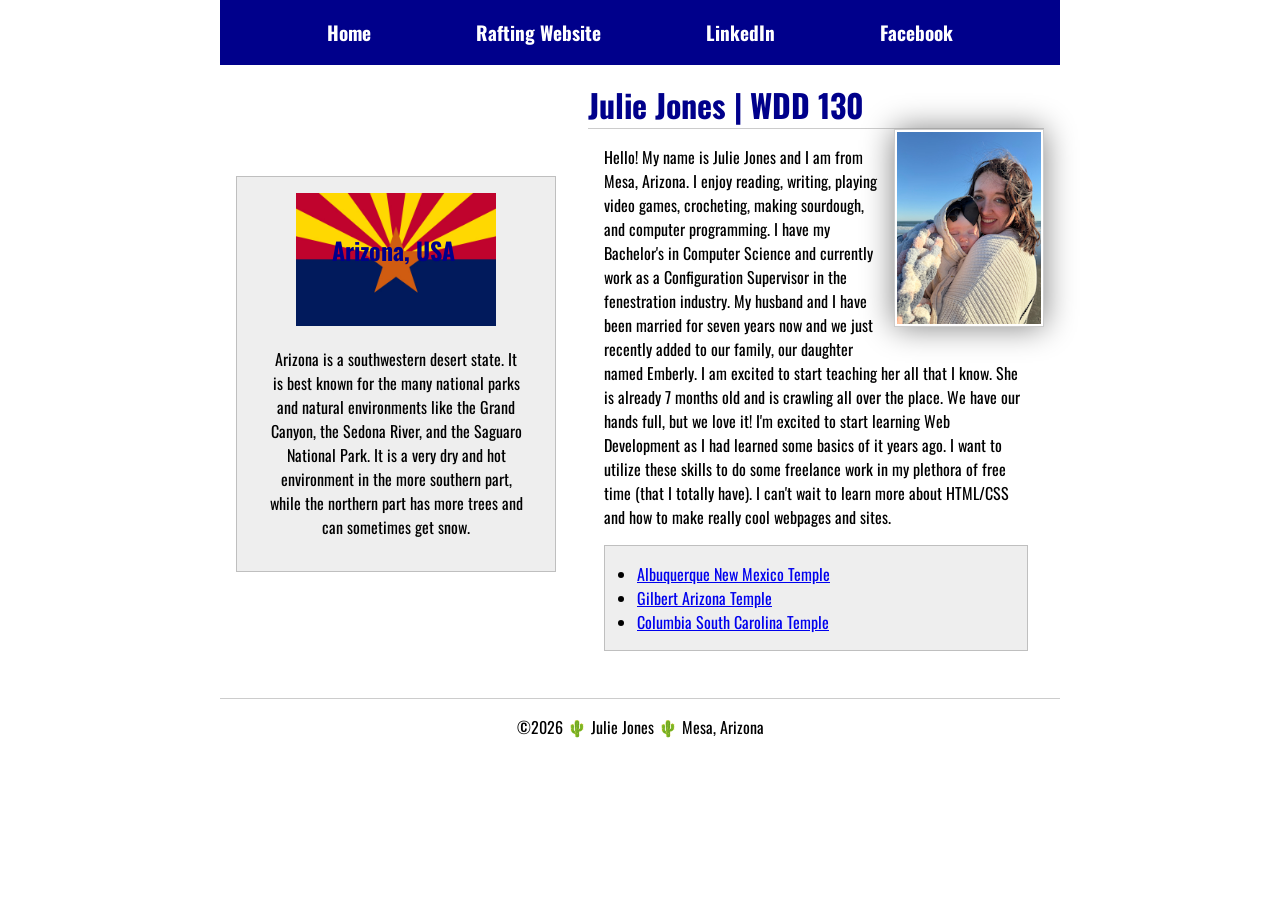
<file: index.html>
<!--14 May 2026-->
<!DOCTYPE html>
<html lang="en">

<head>
    <meta charset="UTF-8">
    <meta name="viewport" content="width=device-width, initial-scale=1.0">
    <title>Julie Jones | WDD 130</title>
    <meta name="description"
      content="Julie Jones, WDD 130, this is my home page for the course which contains details of who I am and the state I live in.">
    <meta name="author" content="Julie Jones">
    <link rel="stylesheet" href="styles/styles.css">
    <link rel="preconnect" href="https://fonts.googleapis.com">
    <link rel="preconnect" href="https://fonts.gstatic.com" crossorigin>
    <link href="https://fonts.googleapis.com/css2?family=Oswald:wght@200..700&display=swap"
      rel="stylesheet">
</head>

<body>
    <header>
        <nav>
            <a href="#">Home</a>
            <a href="wwr/">Rafting Website</a>
            <a href="https://www.linkedin.com/in/julie-jones-716b031a3">LinkedIn</a>
            <a href="https://facebook.com/julie.morris.3139">Facebook</a>
        </nav>
    </header>
    <div class="grid">
        <main>
            <h1>Julie Jones | WDD 130</h1>
            <img src="images/profile.jpg" alt="Hello, my name is Julie Jones!" width="200">
            <p>
                Hello! My name is Julie Jones and I am from Mesa, Arizona.
                I enjoy reading, writing, playing video games, crocheting, making sourdough, and
                computer programming. I have
                my Bachelor's in Computer Science and currently work as a Configuration Supervisor
                in
                the fenestration industry. My husband and I have been married for seven years now
                and we
                just recently added to our family, our daughter named Emberly. I am excited to start
                teaching her all that I know. She is already 7 months old and is crawling all over
                the
                place. We have our hands full, but we love it!
                I'm excited to start learning Web Development as I had learned some basics of it
                years
                ago. I want to utilize these skills to do some freelance work in my plethora of free
                time (that I totally have). I can't wait to learn more about
                HTML/CSS and how to make really cool webpages and sites.
            </p>
            <ul class="box indent">
                <li><a href="https://www.churchofjesuschrist.org/temples/details/albuquerque-new-mexico-temple?lang=eng"
                      target="_blank">Albuquerque New Mexico Temple</a>
                </li>
                <li><a href="https://www.churchofjesuschrist.org/temples/details/gilbert-arizona-temple?lang=eng"
                      target="_blank">Gilbert Arizona Temple</a>
                </li>
                <li><a href="https://www.churchofjesuschrist.org/temples/details/columbia-south-carolina-temple?lang=eng"
                      target="_blank">Columbia South Carolina Temple</a>
                </li>
            </ul>
        </main>
        <aside class="box">
            <h2>Arizona, USA</h2>
            <img src="images/arizona-flag.jpg" alt="Arizona State Flag" width="200">
            <p>
                Arizona is a southwestern desert state. It is best known for the many national parks
                and
                natural environments like the Grand Canyon, the Sedona River, and the Saguaro
                National
                Park. It is a very dry and hot environment in the more southern part, while the
                northern
                part has more trees and can sometimes get snow.
            </p>
        </aside>
    </div>


    <footer>
        <p>©️2026 🌵 Julie Jones 🌵 Mesa, Arizona</p>
    </footer>
</body>

</html>
</file>
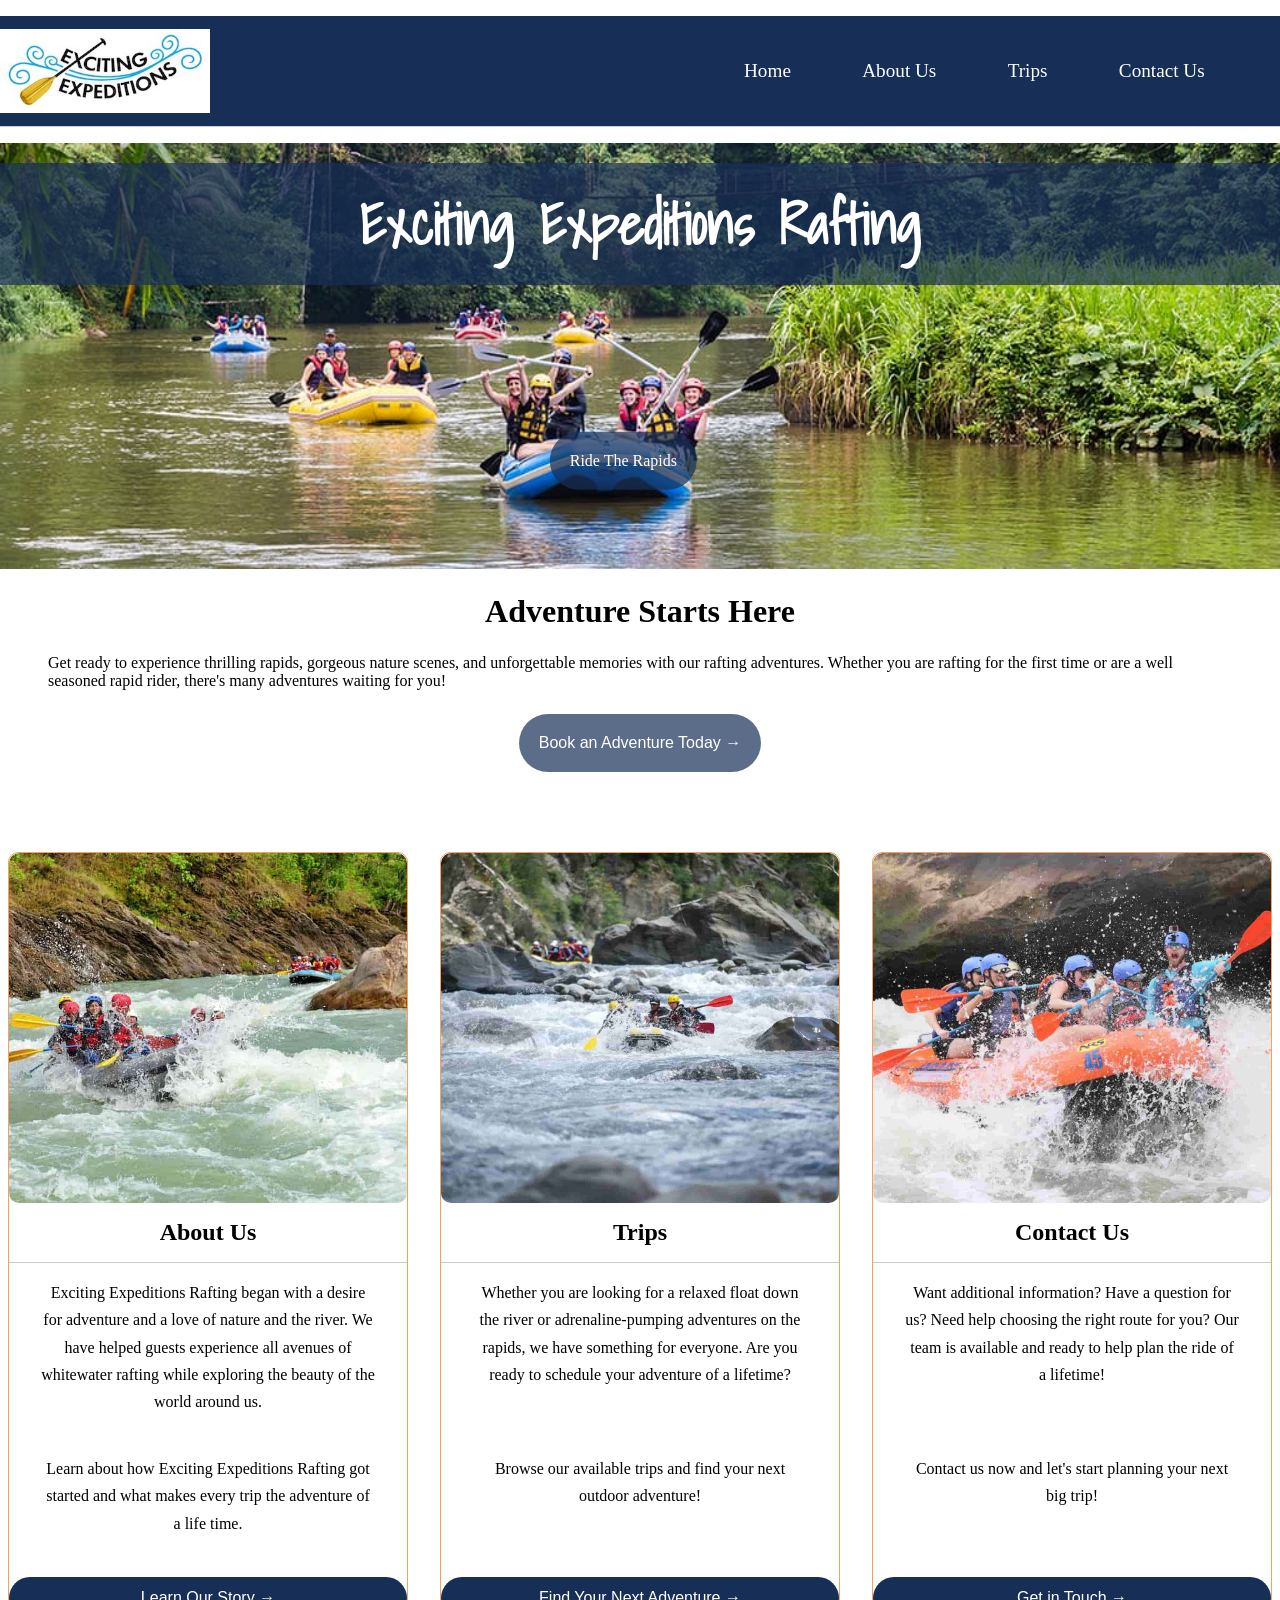
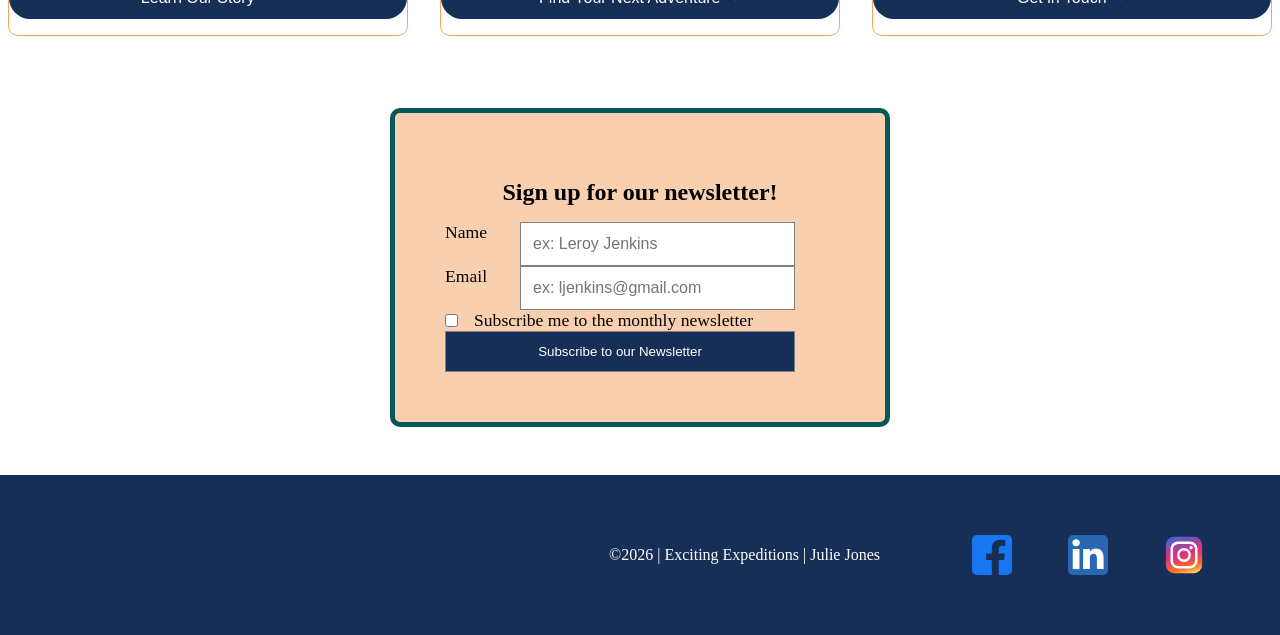
<file: wwr/index.html>
<!DOCTYPE html>
<html lang="en">

<head>
    <meta charset="UTF-8">
    <meta name="viewport" content="width=device-width, initial-scale=1.0">
    <title>Exciting Expeditions Rafting | Home</title>
    <meta name="description"
      content="White Water Rafting Site - This is the Home page where users start when they access this website">
    <meta name="author" content="Julie Jones">
    <link rel="stylesheet" href="styles/rafting.css">
    <link rel="preconnect" href="https://fonts.googleapis.com">
    <link rel="preconnect" href="https://fonts.gstatic.com" crossorigin>
    <link
      href="https://fonts.googleapis.com/css2?family=Oswald:wght@200..700&family=Shadows+Into+Light&display=swap"
      rel="stylesheet">
</head>

<body>
    <header>
        <img src="images/exciting-expeditions-logo.png"
          alt="White River Rafting Logo - Exciting Expeditions Rafting">

        <nav>
            <ul>
                <li><a href="index.html">Home</a></li>
                <li><a href="about.html">About Us</a></li>
                <li><a href="trips.html">Trips</a></li>
                <li><a href="contact.html">Contact Us</a></li>
            </ul>
        </nav>
    </header>
    <main>
        <div class="hero-home">
            <!--Background Image-->
            <img src="images/rafting-banner.jpg" alt="Multiple groups in rafts riding on a river."
              class="full-width">
            <div class="home">
                <h1>Exciting Expeditions Rafting</h1>
            </div>
            <p>
                <a href="trips.html">Ride The Rapids</a>
            </p>
        </div>
        <section class="book-now">
            <h2>Adventure Starts Here</h2>
            <p>Get ready to experience thrilling rapids, gorgeous nature scenes, and unforgettable
                memories with our rafting adventures. Whether you are rafting for the first time or
                are a well seasoned rapid rider, there's many adventures waiting for you!</p>
            <a href="trips.html" class="book-now-button">Book an Adventure Today →</a>
        </section>

        <section class="main-grid">
            <div class="grid-card">
                <img src="images/rafting-group-one.jpg"
                  alt="A group riding and splashing through rapids on a river.">
                <h2>About Us</h2>
                <p>Exciting Expeditions Rafting began with a desire for adventure and a love of
                    nature and the river. We have helped guests experience all avenues of whitewater
                    rafting while exploring the beauty of the world around us. </p>
                <p>Learn about how
                    Exciting Expeditions Rafting got started and what makes every trip the adventure
                    of a life time.</p>
                <a href="about.html">Learn Our Story →</a>
            </div>

            <div class="grid-card">
                <img src="images/rafting-group-two.jpg"
                  alt="Rafters splashing in the rapids of a river.">
                <h2>Trips</h2>
                <p>Whether you are looking for a relaxed float down the river or
                    adrenaline-pumping
                    adventures on the rapids, we have something for everyone. Are you ready to
                    schedule your adventure of a lifetime?
                </p>
                <p>Browse our available trips and find your next outdoor adventure!</p>
                <a href="trips.html">Find Your Next Adventure →</a>
            </div>

            <div class="grid-card">
                <img src="images/rafting-group-three.jpg"
                  alt="Rafts hitting the rapids of the river.">
                <h2>Contact Us</h2>
                <p>Want additional information? Have a question for us? Need help choosing the
                    right
                    route for you? Our team is available and ready to help plan the ride of a
                    lifetime!
                </p>
                <p>Contact us now and let's start planning your next big trip!</p>
                <a href="contact.html">Get in Touch →</a>
            </div>

        </section>

        <div class="newsletter-form">
            <h2>Sign up for our newsletter!</h2>
            <form>
                <label for="name">Name</label>
                <input type="text" id="name" name="name" placeholder="ex: Leroy Jenkins">

                <label for="email">Email</label>
                <input type="email" id="email" name="email" placeholder="ex: ljenkins@gmail.com">
                <div class="newsletter">
                    <input type="checkbox" id="subscribe" name="subscribe">
                    <label for="subscribe">Subscribe me to the monthly newsletter</label>
                </div>

                <button type="submit">Subscribe to our Newsletter</button>
            </form>

        </div>

    </main>
    <footer>
        <p>©2026 | Exciting Expeditions | Julie Jones</p>
        <nav class="socialmedia">
            <a href="https://facebook.com"><img src="images/facebook.svg" alt="Facebook Icon"
                  width="50"></a>
            <a href="https://linkedin.com"><img src="images/linkedin.svg" alt="LinkedIn Icon"
                  width="50"></a>
            <a href="https://instagram.com"><img src="images/instagram.svg" alt="Instagram Icon"
                  width="55"></a>
        </nav>
    </footer>
</body>

</html>
</file>
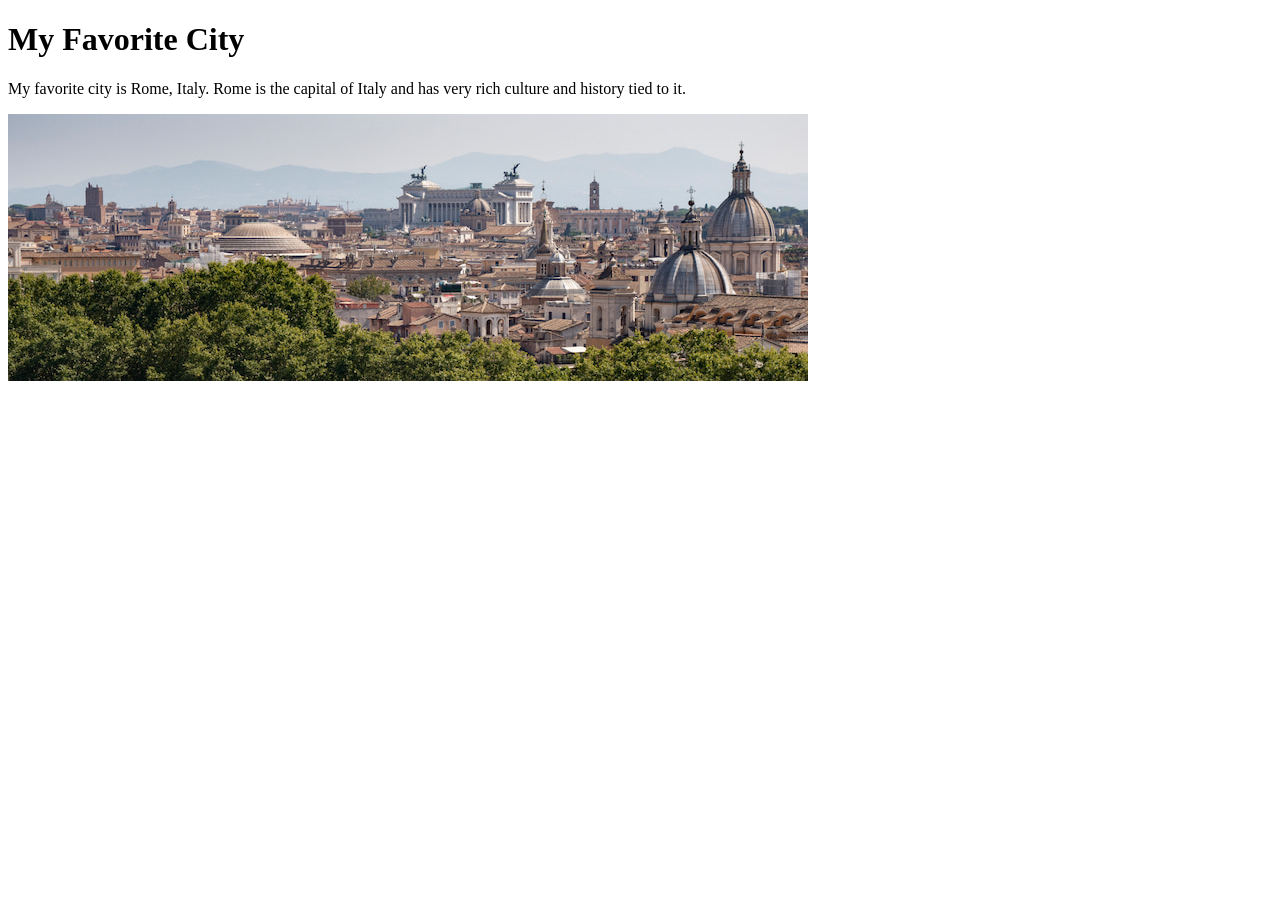
<file: week01/favorite-city.html>
<!DOCTYPE html>
<html lang="en">

<head>
    <meta charset="UTF-8">
    <meta name="viewport" content="width=device-width, initial-scale=1.0">
    <title>My Favorite City - Julie Jones</title>
</head>

<body>
    <h1>My Favorite City</h1>
    <p>
        My favorite city is Rome, Italy.
        Rome is the capital of Italy and
        has very rich culture and history
        tied to it.
    </p>
    <img src="images/Rome.jpg" alt="Rome, Italy">
</body>

</html>
</file>
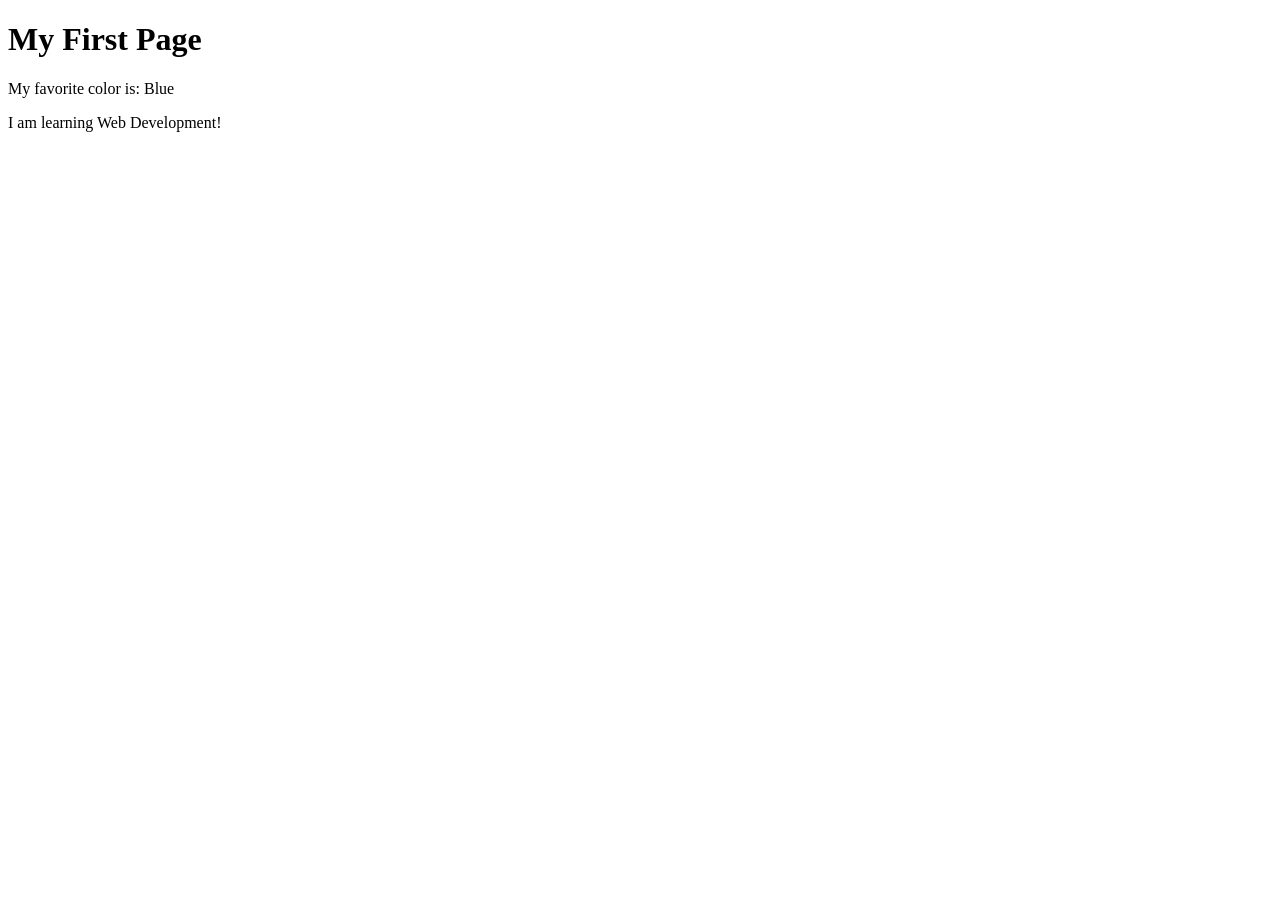
<file: week01/first-page.html>
<!DOCTYPE html>
<html lang="en">

<head>
    <meta charset="UTF-8">
    <meta name="viewport" content="width=device-width, initial-scale=1.0">
    <title>My First Page</title>
</head>

<body>
    <h1>My First Page</h1>
    <p>My favorite color is: Blue </p>
    <p>I am learning Web Development!</p>
</body>

</html>
</file>
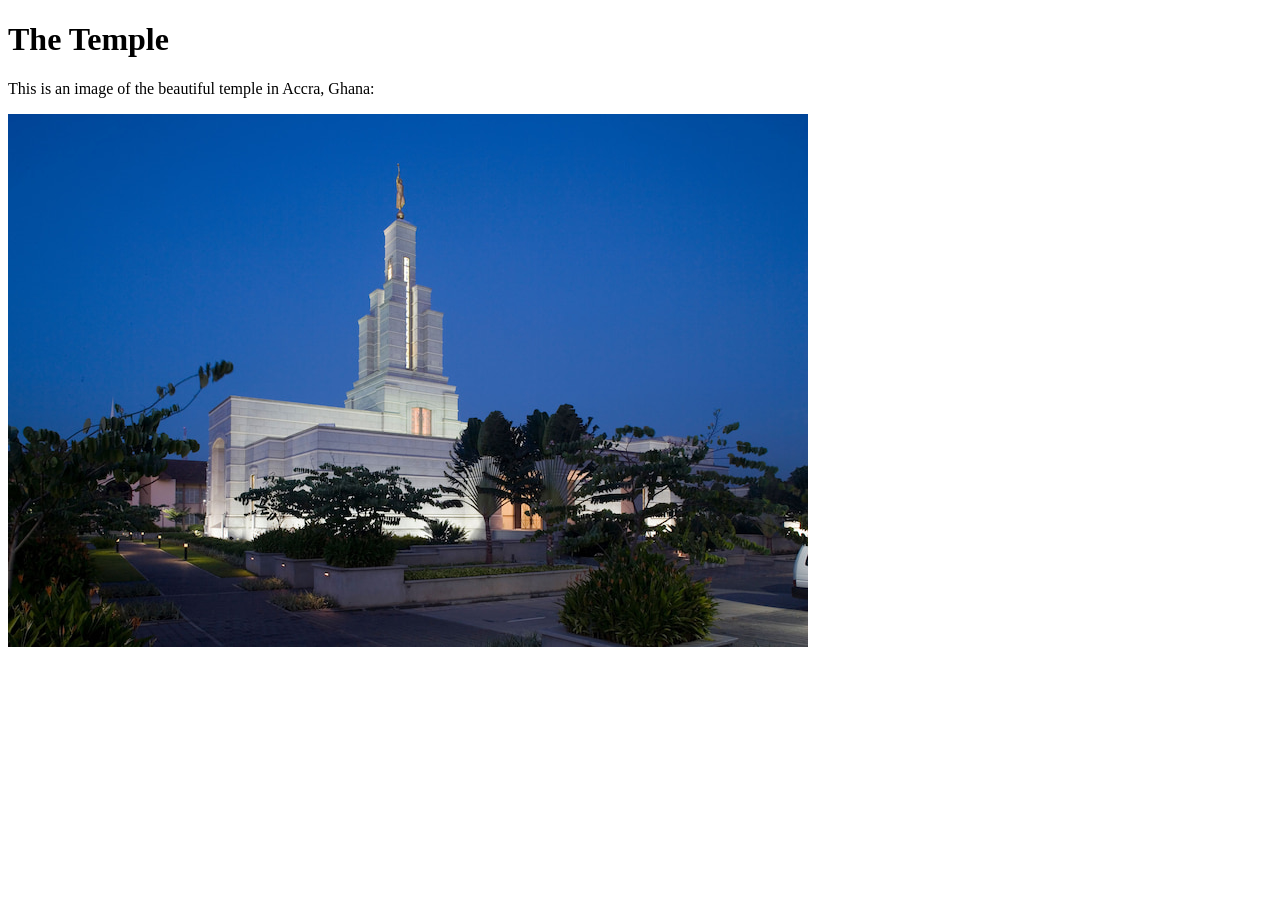
<file: week01/images-solution.html>
<!DOCTYPE html>
<html lang="en">
<head>
    <meta charset="UTF-8">
    <meta name="viewport" content="width=device-width, initial-scale=1.0">
    <title>Temple Image</title>
</head>
<body>
    <h1>The Temple</h1>
    <p>This is an image of the beautiful temple in Accra, Ghana:</p>
    <img src="images/temple-small.jpg" alt="The Accra Ghana Temple">
    
</body>
</html>
</file>
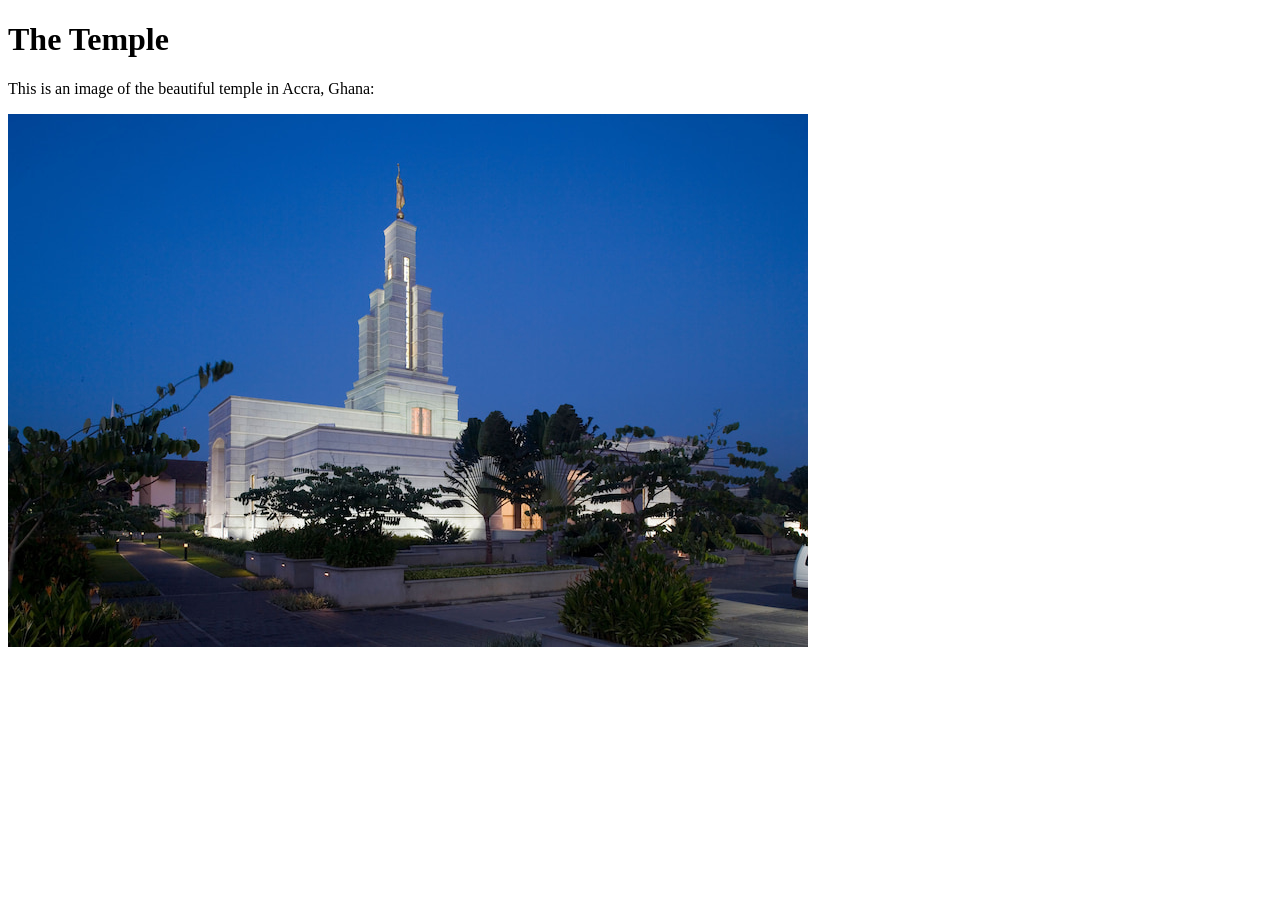
<file: week01/images.html>
<!DOCTYPE html>
<html lang="en">

<head>
    <meta charset="UTF-8">
    <meta name="viewport" content="width=device-width, initial-scale=1.0">
    <title>Temple Image</title>
</head>

<body>
    <h1>The Temple</h1>
    <p>This is an image of the beautiful temple in Accra, Ghana:</p>
    <img src="images/temple-small.jpg" alt="The Accra Ghana Temple">

</body>

</html>
</file>
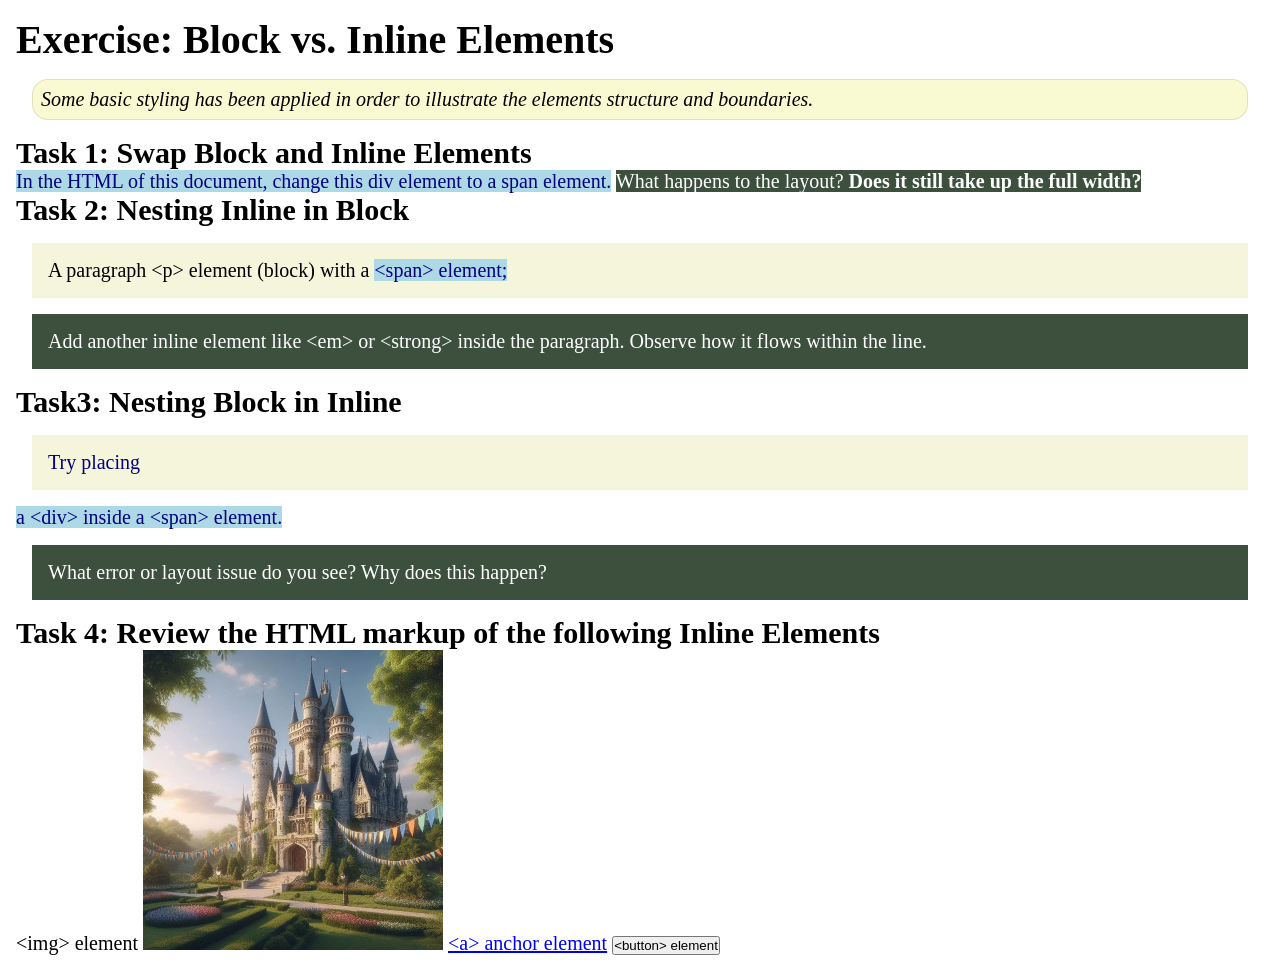
<file: week02/block-vs-inline.html>
<!DOCTYPE html>
<html lang="en">

<head>
    <meta charset="UTF-8">
    <meta name="viewport" content="width=device-width, initial-scale=1.0">
    <title>Exercise: Block vs. Inline Elements</title>
    <link rel="stylesheet" href="styles/block-vs-inline.css">
</head>

<body>
    <main>
        <h1>Exercise: Block vs. Inline Elements</h1>
        <p class="note">Some basic styling has been applied in order to illustrate the elements
            structure and
            boundaries.</p>

        <h2>Task 1: Swap Block and Inline Elements</h2>
        <span>In the HTML of this document, change this div element to a span element.</span>

        <span class="question">What happens to the layout? <strong>Does it still take up
                the full
                width?</strong></span>

        <h2>Task 2: Nesting Inline in Block</h2>
        <p>A paragraph &lt;p&gt; element (block) with a <span>&lt;span&gt; element;</span></p>
        <p class="question">Add another inline element like &lt;em&gt; or &lt;strong&gt; inside
            the
            paragraph. Observe
            how it flows within the line.</p>

        <h2>Task3: Nesting Block in Inline</h2>
        <span>
            <div>Try placing</div> a &lt;div&gt; inside a &lt;span&gt; element.
        </span>
        <p class="question">What error or layout issue do you see? Why does this happen?</p>


        <h2>Task 4: Review the HTML markup of the following Inline Elements</h2>
        &lt;img&gt; element
        <img src="images/castle.webp" alt="placeholder image (images are inline)" width="300"
          height="300">
        <a href="https://churchofjesuschrist.org">&lt;a&gt; anchor element</a>
        <button type="button">&lt;button&gt; element</button>
    </main>
</body>

</html>
</file>
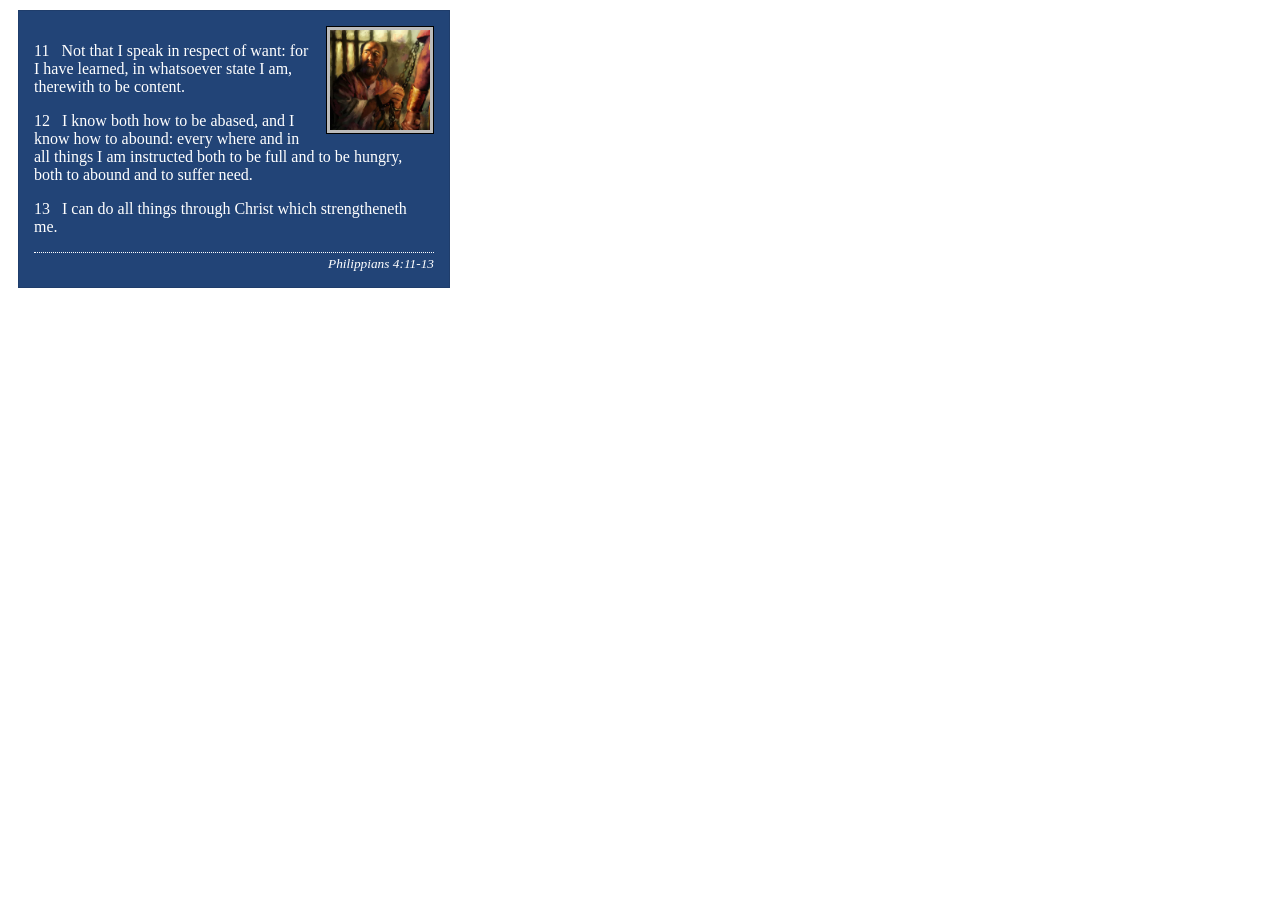
<file: week02/box-model-solution.html>
<!DOCTYPE html>
<html lang="en">
<head>
    <meta charset="UTF-8">
    <meta name="viewport" content="width=device-width, initial-scale=1.0">
    <title>Box Model Activity</title>
    <link rel="stylesheet" href="styles/box-model-solution.css">
</head>
<body>
    <main>
        <div class="callout">
            <img src="images/apostle-paul-imprisoned.webp" alt="Paul the Apostle - Imprisoned in Rome" width="200" height="200">
            <blockquote>
                <p>11 &nbsp; Not that I speak in respect of want: for I have learned, in whatsoever state I am, therewith to be content.</p>
                <p>12 &nbsp; I know both how to be abased, and I know how to abound: every where and in all things I am instructed both to be full and to be hungry, both to abound and to suffer need.</p>
                <p>13 &nbsp; I can do all things through Christ which strengtheneth me.</p>
            </blockquote>
            <cite>Philippians 4:11-13</cite>
        </div>
    </main>
</body>
</html>
</file>
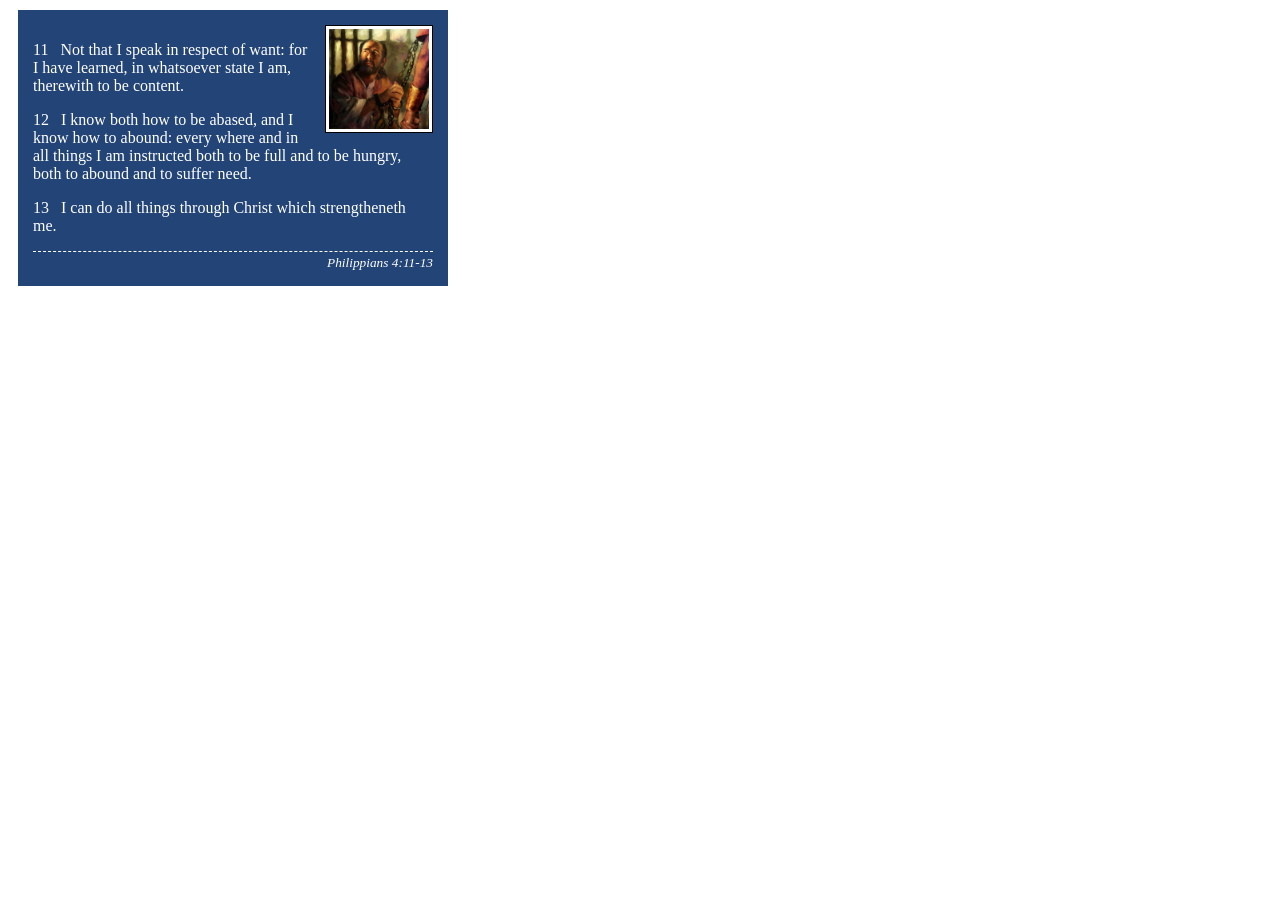
<file: week02/box-model.html>
<!DOCTYPE html>
<html lang="en">

<head>
    <meta charset="UTF-8">
    <meta name="viewport" content="width=device-width, initial-scale=1.0">
    <title>Box Model Activity</title>
    <link rel="stylesheet" href="styles/box-model.css">
</head>

<body>
    <main>
        <div class="callout">
            <img src="images/apostle-paul-imprisoned.webp"
              alt="Paul the Apostle - Imprisoned in Rome" width="200" height="200">
            <blockquote>
                <p>11 &nbsp; Not that I speak in respect of want: for I have learned, in whatsoever
                    state I am, therewith to be content.</p>
                <p>12 &nbsp; I know both how to be abased, and I know how to abound: every where and
                    in all things I am instructed both to be full and to be hungry, both to abound
                    and to suffer need.</p>
                <p>13 &nbsp; I can do all things through Christ which strengtheneth me.</p>
            </blockquote>
            <cite>Philippians 4:11-13</cite>
        </div>
    </main>
</body>

</html>
</file>
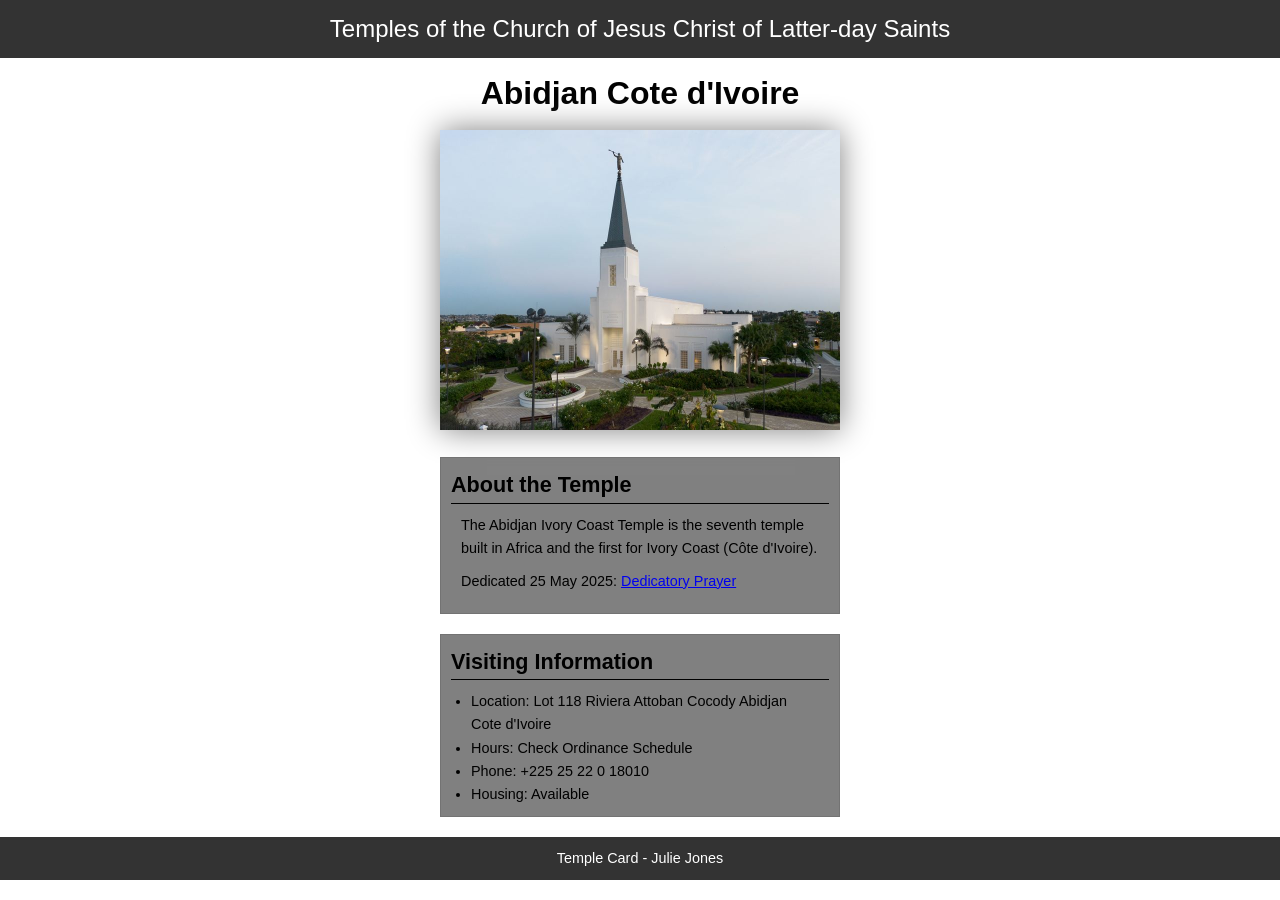
<file: week02/temple.html>
<!DOCTYPE html>
<html lang="en">

<head>
    <meta charset="UTF-8">
    <meta name="viewport" content="width=device-width, initial-scale=1.0">
    <title>Temple Card - Abidjan Cote d'Ivoire</title>
    <link rel="stylesheet" href="styles/temple.css">
</head>

<body>
    <header>
        <p>Temples of the Church of Jesus Christ of Latter-day Saints</p>
    </header>
    <main>
        <h1>Abidjan Cote d'Ivoire</h1>
        <picture>
            <img src="images/abidjan-ivory-coast.jpeg" alt="Abidjan Cote d'Ivoire Temple">
        </picture>
        <section>
            <h2>About the Temple</h2>
            <p>The Abidjan Ivory Coast Temple is the seventh temple built in Africa and the first
                for Ivory Coast (Côte
                d'Ivoire).</p>
            <p>Dedicated 25 May 2025: <a
                  href="https://www.churchofjesuschrist.org/temples/dedicatory-prayer/abidjan-ivory-coast-temple/2025-05-25?lang=eng"
                  target="_blank" rel="noopener noreferrer">Dedicatory Prayer</a></p>
        </section>
        <section>
            <h2>Visiting Information</h2>
            <ul>
                <li>Location: Lot 118 Riviera Attoban Cocody Abidjan Cote d'Ivoire</li>
                <li>Hours: Check Ordinance Schedule</li>
                <li>Phone: +225 25 22 0 18010</li>
                <li>Housing: Available</li>
            </ul>
        </section>
    </main>
    <footer>
        <p>Temple Card - Julie Jones</p>
    </footer>
</body>

</html>
</file>
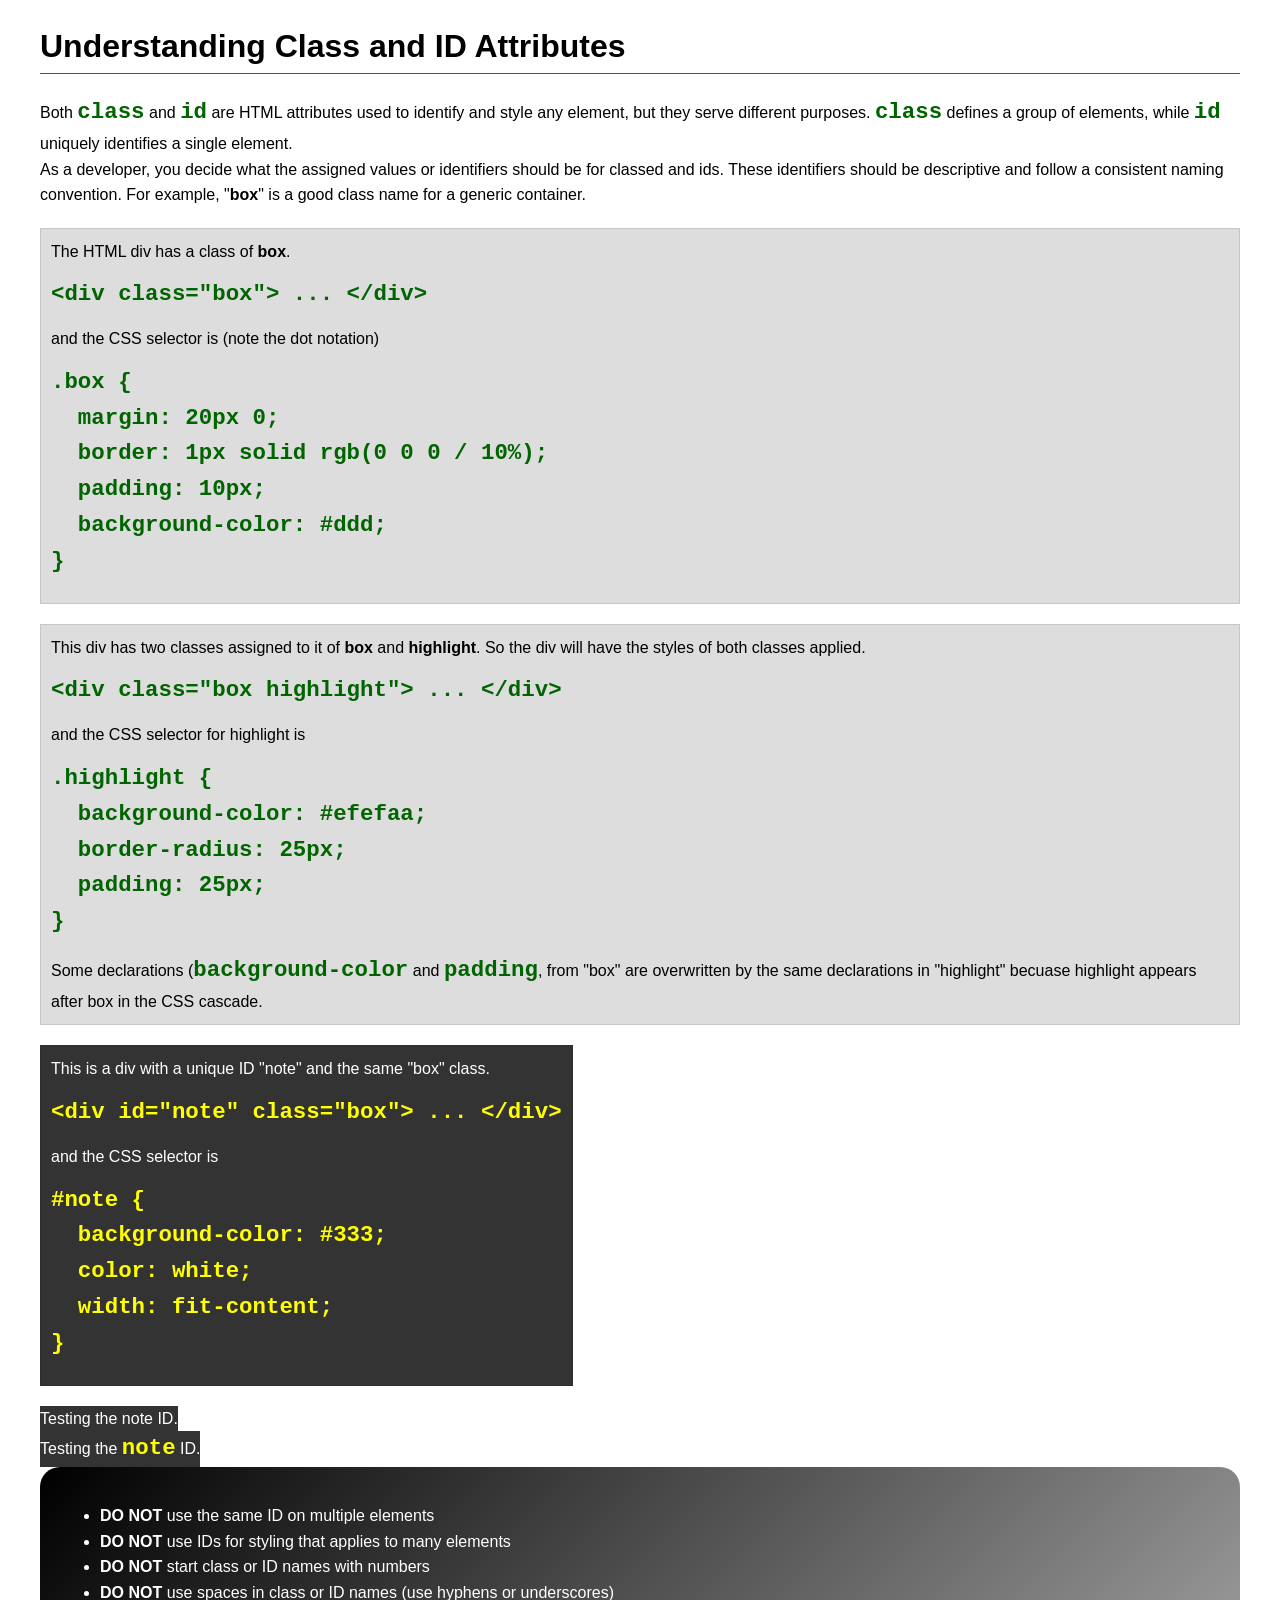
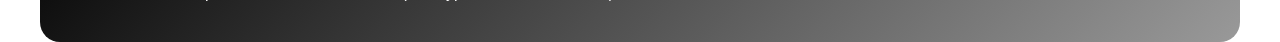
<file: week03/class-and-id.html>
<!DOCTYPE html>
<html lang="en">

<head>
    <meta charset="UTF-8">
    <meta name="viewport" content="width=device-width, initial-scale=1.0">
    <title>Class vs ID Attributes</title>
    <link rel="stylesheet" href="styles/class-and-id.css">
</head>

<body>
    <h1>Understanding Class and ID Attributes</h1>
    <p>Both <code>class</code> and <code>id</code> are HTML attributes used to identify and style
        any element, but they
        serve different purposes. <code>class</code> defines a group of elements, while
        <code>id</code> uniquely
        identifies a single element.
    </p>
    <p>As a developer, you decide what the assigned values or identifiers should be for classed and
        ids. These
        identifiers should be
        descriptive and follow a consistent naming convention. For example, "<strong>box</strong>"
        is a good class name
        for a generic container.</p>
    <div class="box">
        <p>The HTML div has a class of <strong>box</strong>.</p>
        <pre><code class="html">&lt;div class="box"&gt; ... &lt;/div&gt;</code></pre>
        and the CSS selector is (note the dot notation)
        <pre><code class="css">.box {
  margin: 20px 0;
  border: 1px solid rgb(0 0 0 / 10%);
  padding: 10px;
  background-color: #ddd; 
}</code></pre>
    </div>

    <div class="box ">
        <p>This div has two classes assigned to it of <strong>box</strong> and
            <strong>highlight</strong>. So the div
            will have the styles of both classes applied.
        </p>
        <pre><code class="html">&lt;div class="box highlight"&gt; ... &lt;/div&gt;</code></pre>
        and the CSS selector for highlight is
        <pre><code class="css">.highlight {
  background-color: #efefaa;
  border-radius: 25px;
  padding: 25px;
}</code></pre>
        <p>Some declarations (<code>background-color</code> and <code>padding</code>, from "box" are
            overwritten by the same declarations in "highlight" becuase highlight appears after box
            in the CSS cascade.</p>
    </div>

    <div id="note" class="box">
        <p>This is a div with a unique ID "note" and the same "box" class.</p>
        <pre><code class="html">&lt;div id="note" class="box"&gt; ... &lt;/div&gt;</code></pre>
        and the CSS selector is
        <pre><code class="css">#note {
  background-color: #333;
  color: white;
  width: fit-content;
}</code></pre>
    </div>
    <div id="note">
        <p>Testing the note ID.</p>
    </div>
    <div id="note">
        <p>Testing the <code>note</code> ID.</p>
    </div>

    <section id="best-practice">
        <ul>
            <li><strong>DO NOT</strong> use the same ID on multiple elements</li>
            <li><strong>DO NOT</strong> use IDs for styling that applies to many elements</li>
            <li><strong>DO NOT</strong> start class or ID names with numbers</li>
            <li><strong>DO NOT</strong> use spaces in class or ID names (use hyphens or underscores)
            </li>
        </ul>
    </section>


</body>

</html>
</file>
<file: styles/styles.css>
:root {
    --border: 1px solid rgb(0 0 0 / 0.2);
    --background-color: darkblue;
}

* {
    margin: 0;
    padding: 0;
    box-sizing: border-box;

}

header,
.grid,
footer {
    max-width: 840px;
    margin: 0 auto;
}

body {
    font-size: 16px;
    font-family: "Oswald", sans-serif;
}

nav {
    background-color: var(--background-color);
    padding: 10px;
    display: flex;
    align-items: center;
    justify-content: space-evenly;
}

nav a {
    color: white;
    display: block;
    padding: 0.5rem;
    text-decoration: none;
    font-size: 1.2rem;
    font-weight: 700;

}

h1 {
    color: darkblue;
    border-bottom: var(--border)
}

main img {
    width: 150px;
    height: auto;
    border: var(--border);
    padding: 2px;
    box-shadow: 0 0 30px gray;
    float: right;
    margin: 0 0 1rem 1rem;
}

main {
    margin: 1rem;
    grid-column: 2/3;
    /* max-width: 840px; */
}

aside {
    max-width: 20em;
    text-align: center;
    position: relative;
    grid-column: 1/2;
    grid-row: 1/2;
}

aside img {
    width: 200px;
    height: auto;
}

aside h2 {
    position: absolute;
    top: 55px;
    left: 95px;
    color: darkblue;
}

p {
    margin: 1rem;
    padding: 0;
}

footer {
    margin-top: 15px;
    border-top: var(--border);
    text-align: center;
}

/* Class Selectors */
.box {
    margin: 1rem;
    border: var(--border);
    padding: 1rem;
    background-color: #eee;
    color: black;
}

.indent {
    padding-left: 2rem;
}

.grid {
    display: grid;
    align-items: center;
}
</file>
<file: wwr/styles/rafting.css>
:root {
    --primary-color: #172f57;
    --secondary-color: #F4A261;
    --accent1-color: #095859;
    --accent2-color: #EAA368;
    --text-color: #FFF;
    --body-text-color: #000;
    --border: 1px solid #808080;
    --border-bottom: 1px solid #ccc;
    --heading-font: "Times New Roman", "Georgia", serif;
    --body-font: Arial, Helvetica, sans-serif;
}

* {
    margin: 0;
    padding: 0;
    box-sizing: border-box;
}

body {
    margin: 0;
    font-family: var(--body-font);
    color: var(--body-text-color);
}

header,
main,
footer {
    /* max-width: 1200px; */
    width: 100%;
    margin: 0 auto;
}

header {
    margin: 1rem auto;
    display: grid;
    grid-template-columns: 120px 1fr 1fr;
    align-items: center;
    border-bottom: var(--border-bottom);
    /* max-width: 1200px; */
    background-color: var(--primary-color);
}

header img {
    background: transparent;
    grid-column: 1/3;
    width: 30%;
}

nav ul {

    display: flex;
    justify-content: center;
    list-style: none;
    gap: 0;
    padding: 0;

}

nav li {
    flex: 1 1 auto;
}

nav a {
    text-decoration: none;
    display: block;
    padding: 20px;
    font-size: 1.2rem;
    font-family: 'Times New Roman', Times, serif;
    color: var(--text-color);
}

nav a:hover {
    color: var(--secondary-color);
    text-decoration: underline;
}

h2 {
    font-family: var(--heading-font);
    color: var(--primary-color);
}

nav,
p,
section,
article {
    margin: 16px;
    padding: 8px;
}

h1 {
    position: absolute;
    top: 20px;
    width: 100%;
    padding: 16px;
    text-align: center;
    background-color: rgba(23, 47, 87, 0.7);
    color: var(--text-color);
    font-family: "Shadows Into Light", cursive;
    font-size: 3.5rem;
}

h2 {
    width: 100%;
    height: auto;
    padding: 16px;
    text-align: center;
    background-color: rgba(23, 47, 87, 0.7);
    color: var(--text-color);

}

p {
    font-family: 'Times New Roman', Times, serif;
}

article {
    position: absolute;
    top: 500px;
    width: 95%;
    padding: 10px;
    text-align: center;
    background-color: rgba(23, 47, 87, 0.7);
    color: var(--text-color);
}

form {
    width: 350px;

    padding: 0;
    border: none;

    font-family: 'Times New Roman', Times, serif;
    font-size: 0.5rem;
    display: grid;
    grid-template-columns: 75px 1fr;
    /* gap: 0.5rem; */
}

input[type="text"],
input[type="email"],
textarea {
    width: 100%;
    padding: 0.75rem;

    font-size: 1rem;
    border: var(--border);
}

input[type="checkbox"],
input[type="radio"] {
    width: auto;
}

label,
.purpose-label,
.newsletter {
    align-self: start;
    font-size: 1.1rem;
}

button {
    grid-column: 1/3;
    padding: 0.75rem;
    border: var(--border);

    background-color: var(--primary-color);
    color: var(--text-color);
}

button:hover {
    background-color: var(--accent1-color);
    color: var(--accent2-color);
    text-decoration: underline;

    cursor: pointer;
}

footer {
    display: flex;
    justify-content: flex-end;
    align-items: center;
    padding: 1rem 2rem;
    background-color: var(--primary-color);
    color: var(--text-color);
}

footer p {
    margin: 1rem;
    display: flex;
    justify-content: center;
    align-self: center;

    padding: 1rem 2rem;

    background-color: var(--primary-color);
}

/* Class Selectors */
/* Footer Call Outs */
.socialmedia {
    display: flex;
    gap: 1rem;
}

.socialmedia a {
    text-decoration: none;
    display: flex;
    gap: 10px;
    align-items: flex-end;
}

.socialmedia img {
    width: 40px;
    height: auto;
}

/* About Us Hero Section */
.hero {
    position: relative;
    margin-top: 1rem;
}

.hero img {
    display: block;
    width: 100%;
    height: auto;
}

.hero article {
    position: absolute;

    bottom: 60px;
    left: 50%;
    transform: translateX(-50%);

    /* width: 90%; */
    max-width: 1100px;
    height: 20%;

    /* padding: 0.25rem; */

    border-radius: 10px;

}

.hero article p {
    position: absolute;
    font-size: 1rem;
    font-family: 'Times New Roman', Times, serif;
    line-height: 1.5;

    text-align: left;
    margin: 0;
    padding-right: 1rem;

    max-width: 75%;
}

.hero article img {
    float: right;

    width: 140px;
    margin: 0.5rem;
    border: 2px solid var(--accent2-color);
    box-shadow: var(--secondary-color);
}

/* History Section - About Us Page */
.history {
    margin-top: 3.5rem;
    padding: 1.5rem;

    border: var(--border);
    display: grid;
    grid-template-columns: 1fr 200px 1fr;
    gap: 1rem;
}

.history h2 {
    grid-column: 1/4;

    text-align: center;
    margin-bottom: 1rem;
}

.history img {
    width: 200px;
    justify-self: center;
}

/* Adventure Section - About Us Page */
.adventure {
    margin-top: 1rem;
    padding: 1.5rem;

    border: var(--border);
}

.adventure h2 {
    text-align: center;
    margin-bottom: 1rem;
}

.adventure-images {
    margin-top: 1rem;
    padding: 1.5rem;

    display: flex;
    justify-content: space-between;
    gap: 1rem;
}

.adventure-images figure {
    text-align: center;
    font-family: 'Times New Roman', Times, serif;

}

.adventure-images img {
    width: 120px;
}

/* Employee Section - Contact Us Page */
.employees {
    width: 100%;
    margin: 2rem auto;
    padding: 1.5rem;

    border: var(--border);
    text-align: center;
}

.employees h2 {
    text-align: center;
    margin-bottom: 1rem;
}

.employee-images {
    margin-top: 1rem;
    padding: 1.5rem;

    display: flex;
    justify-content: space-around;
    gap: 1rem;
}

.employee-images figure {
    text-align: center;
    font-family: 'Times New Roman', Times, serif;

}

.employee-images img {
    width: 120px;
    border: 1px solid var(--secondary-color);
}

/* Contact Us Page */
.contact {
    width: 700px;
    margin: 2rem auto;

    display: flex;
    gap: 3rem;
    align-items: flex-start;
    justify-content: center;
}

.radio-button {
    display: flex;
    flex-direction: column;
    gap: 0.75rem;
}

.radio-button label {
    display: flex;
    align-items: center;
    gap: 0.5rem;
}

.company-info h1 {
    text-align: center;

    margin-bottom: 1rem;
    position: static;
}

.company-info p {
    margin: 0;
    padding: 0;
    text-align: center;
}

.map {
    width: 450px;
}

.map iframe {
    width: 100%;
    height: 325px;
    border: var(--border)
}

.newsletter {
    grid-column: 1 / 3;
    display: flex;
    align-items: center;
    width: 100%;

    gap: 1rem;

}

.newsletter label {
    /* width: 100%; */
    flex: 1;

    /* grid-column: 1 / 3; */
}

.message-box {
    grid-column: 1 / 3;

    display: flex;
    flex-direction: column;
    gap: 0.5rem;
}

/* Home Page */
/* Home Page Hero Section */
.hero-home {
    position: relative;
    margin-top: 1rem;
}

.hero-home img {
    display: block;
    width: 100%;
    height: auto;
}

.hero-home p {
    position: absolute;

    top: 50%;
    left: 50%;
    transform: translate(-70%, 70%);
    text-align: center;
}

.hero-home a {
    color: var(--text-color);
    text-decoration: none;
    display: inline-block;
    background-color: rgba(23, 47, 87, 0.7);
    border-radius: 100px;
    padding: 20px;

}

.hero-home a:hover {

    text-decoration: underline;
    color: var(--secondary-color);
}

.newsletter-form {
    margin: 3rem auto;
    width: 500px;
    padding: 50px;
    border-radius: 10px;
    border: 5px solid var(--accent1-color);
    background-color: rgba(244, 162, 97, 0.5);
}

.newsletter-form h2 {
    background-color: initial;
    color: var(--body-text-color);
    text-align: center;
}

.book-now {
    display: flex;
    flex-direction: column;
    align-items: center;
}

.book-now h2 {
    background-color: initial;
    color: #000;
    font-size: 2rem;
    padding: 0;
    border: none;
    margin: 0;
}

.book-now a {
    text-align: center;
    color: var(--text-color);
    text-decoration: none;
    display: inline-block;
    background-color: rgba(23, 47, 87, 0.7);
    border-radius: 100px;
    padding: 20px;
}

.book-now a:hover {
    text-decoration: underline;
    color: var(--secondary-color);

}

.main-grid {
    display: grid;
    grid-template-columns: repeat(3, 1fr);
    gap: 2rem;
    /* align-items: center; */
    margin: 4rem 0;
}

.grid-card {
    display: flex;
    flex-direction: column;
    border: 1px solid var(--secondary-color);
    border-radius: 10px;
    overflow: hidden;

    text-align: center;
    padding-bottom: 1rem;
}

.grid-card img {
    width: 100%;
    height: 350px;
    object-fit: cover;
    border-radius: 10px;
}

.grid-card h2 {
    background-color: initial;
    color: var(--body-text-color);
    border-bottom: var(--border-bottom);
}

.grid-card p {
    margin-bottom: 1.5rem;
    line-height: 1.7;
    padding: 0 1rem;
    flex-grow: 1;
}

.grid-card a {
    display: inline-block;
    margin-top: 1rem;
    padding: 12px 24px;
    background-color: var(--primary-color);
    color: var(--text-color);
    text-decoration: none;
    border-radius: 50px;
}

.grid-card a:hover {
    text-decoration: underline;
    color: var(--secondary-color);
}

/* Trips Page */

.hero-trips {
    position: relative;
    margin-top: 1rem;
    margin-bottom: 1rem;
}

.hero-trips img {
    display: block;
    width: 100%;
    height: 400px;
    object-fit: cover;
}

.book-trips {
    display: grid;
    grid-template-columns: 1fr 1fr;
    gap: 3rem;
    align-items: center;
    margin: 4rem 0;
}

.book-trips img {
    width: 100%;
    height: 350px;
    object-fit: cover;
    border-radius: 10px;
}

.content {
    padding: 1rem;
}

.content h3 {
    margin-bottom: 1.5rem;
    line-height: 1.7;
}

.content a {
    display: inline-block;
    padding: 12px 24px;
    background-color: var(--primary-color);
    color: var(--text-color);
    text-decoration: none;
    border-radius: 50px;
}

.content a:hover {
    text-decoration: underline;
    color: var(--secondary-color);
}

.reverse img {
    order: 2;
}

.reverse .content {
    order: 1;
}

.call-action {
    display: flex;
    flex-direction: column;
    align-items: center;
}

.call-action h2 {
    background-color: initial;
    color: #000;
    font-size: 2rem;
    padding: 0;
    border: none;
    margin: 0;
}

table {
    border-collapse: collapse;
    border: 1px solid var(--secondary-color);
    margin-bottom: 1rem;
    margin-top: 1rem;
}

th,
td {
    border: 1px solid var(--primary-color);
    padding: 8px 12px;
    text-align: center;
}

thead th,
tfoot tr {
    background-color: var(--primary-color);
    color: var(--text-color);
    font-weight: 700;
}

.trip-table {
    display: flex;
    justify-content: center;
}
</file>
<file: week02/styles/block-vs-inline.css>
* {
    margin: 0;
    padding: 0;
}

body {
    font-size: 20px;
    margin: 1rem;
}

p,
div {
    background-color: beige;
    margin: 1rem;
    padding: 1rem;
}

span {
    color: navy;
    background-color: lightblue;
}

code {
    margin: 0;
    padding: 0;
    color: green;
    font-size: 1.2rem;
}

.note {
    font-style: italic;
    background-color: lightgoldenrodyellow;
    border-radius: 1rem;
    border: 1px solid rgb(0 0 0 / 10%);
    margin: 1rem;
    padding: .5rem;
}

.question {
    background-color: #3d503d;
    color: #fff;
}
</file>
<file: week02/styles/box-model-solution.css>
.callout {
    max-width: 400px;
    margin: 10px;
    border: 1px solid rgba(0, 0, 0, .1);
    padding: 15px;
    background-color: #247;
    color: #fff;
}

.callout img {
    float: right;
    margin: 0 0 10px 15px;
    border: 1px solid #000;
    padding: 3px;
    background-color: #bbb;
    width: 100px;
    height: auto;

}

blockquote {
    margin: 0;
}

cite {
    display: block;
    border-top: 1px dotted #fff;
    padding-top: 3px;
    text-align: right;
    font-size: smaller;
}
</file>
<file: week02/styles/box-model.css>
.callout {
    background-color: #247;
    max-width: 400px;
    margin: 10px;
    padding: 15px;
    border: 1px black;
    color: white;
}

.callout img {
    float: right;
    background-color: white;
    padding: 3px;
    border: 1px solid black;
    margin: 0 0 10px 15px;
    width: 100px;
    height: auto;
}

blockquote {
    margin: 0;
}

cite {
    display: block;
    color: white;
    border-top: 1px dashed white;
    padding-top: 3px;
    text-align: right;
    font-size: smaller;
}
</file>
<file: week02/styles/temple.css>
* {
    margin: 0;
    padding: 0;
    box-sizing: border-box;
}

body {
    font-family: Arial, sans-serif;
    line-height: 1.6;
}

header,
footer {
    background-color: #333333;
    color: white;
    padding: 10px 0;
    text-align: center;
    font-size: 1.5rem;

}

main {
    width: 400px;
    margin: 0 auto;
}

h1 {
    margin: 10px;
    text-align: center;
}

h2 {
    border-bottom: 1px solid black;
}

img {
    width: 100%;
    height: auto;
    box-shadow: 0 0 30px gray;
}

section {
    margin: 20px 0;
    border: 1px solid rgb(0 0 0 / 10%);
    padding: 10px;
    background-color: grey;
    font-size: .9rem;
}

section p {
    margin: 10px;

}

ul {
    margin: 10px 20px 0;
}

footer {
    font-size: .9rem;
}
</file>
<file: week03/styles/class-and-id.css>
body {
    font-family: Arial, sans-serif;
    line-height: 1.6;
    margin: 0;
    padding: 0 40px;
}

h1 {
    border-bottom: 1px solid rgb(0 110 182);
    padding-bottom: 0;
}



p {
    margin: 0;
}

code {
    color: darkgreen;
    font-weight: 700;
    font-size: 1.4rem;
}

/* Class examples - can be reused */

.box {
    margin: 20px 0;
    border: 1px solid rgb(0 0 0 / 10%);
    padding: 10px;
    background-color: #ddd; /* this is shorthand for #dddddd */
}

.highlight {
    background-color: #efefaa;
    border-radius: 25px;
    padding: 25px;
}

/* ID examples - should be unique */

#note {
    background-color: #333;
    color: white;
    width: fit-content;
}

#note code {
    color: yellow;
}

#best-practice {
    background: linear-gradient(135deg, #000 0%, #999 100%);
    color: white;
    border-radius: 20px;
    padding: 20px
}
</file>
